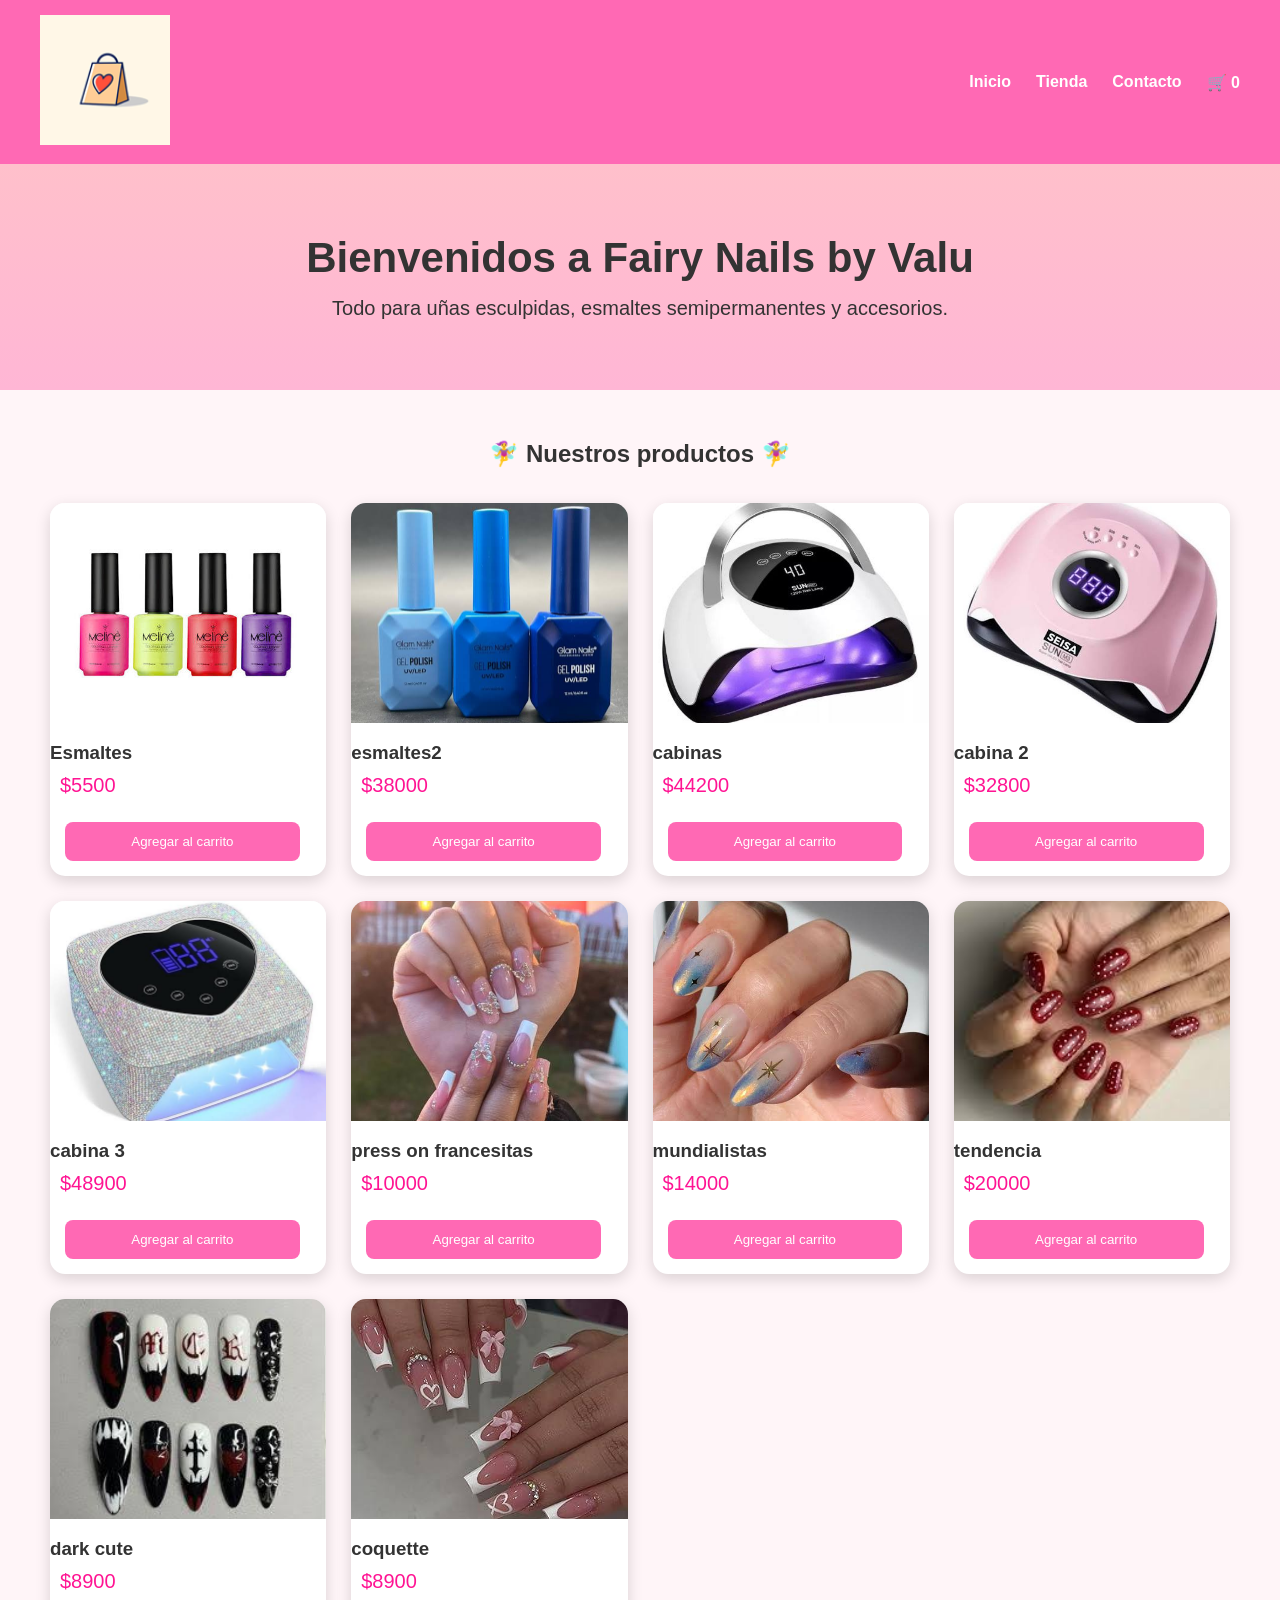
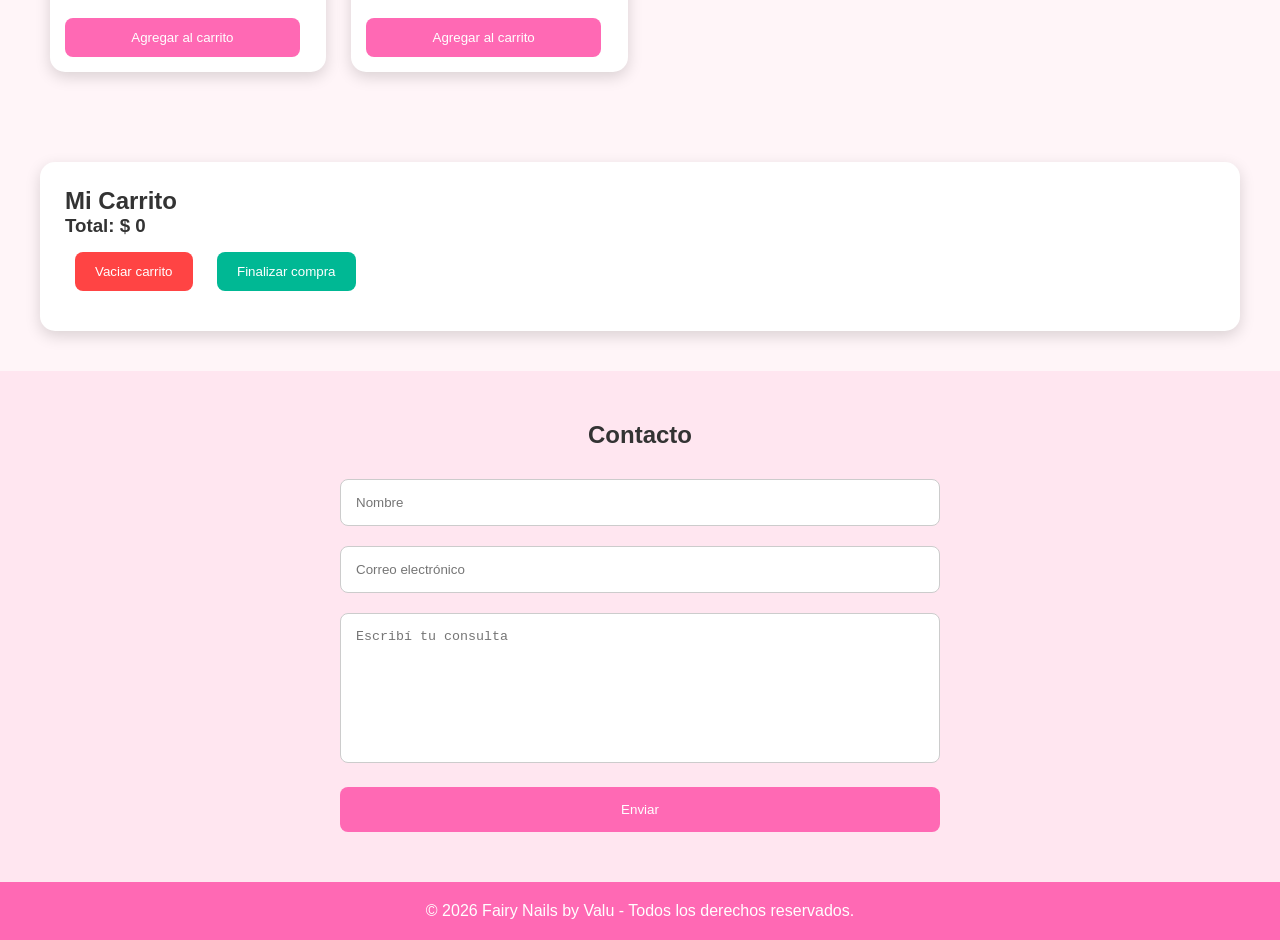
<file: proyecto entrega final/index.html>
<!DOCTYPE html>
<html lang="es">

<head>
    <meta charset="UTF-8">
    <meta name="viewport" content="width=device-width, initial-scale=1.0">
    <link rel="icon" type="image/x-icon" href="img/título.ico">
    <link rel="stylesheet" href="estilo.css">
    <title>Fairy Nails by Valu</title>
</head>

<body>


    <header>
<a href="#">
    <img src="img/logo1.png" alt="Fairy Nails" class="logo">
</a>
        <nav>
            <ul class="navbar">
                <li><a href="#">Inicio</a></li>
                <li><a href="#productos">Tienda</a></li>
                <li><a href="#contacto">Contacto</a></li>
                <li class="carrito">
                    🛒 <span id="cantidad-carrito">0</span>
                </li>
            </ul>
        </nav>

    </header>



    <section class="banner">

        <h1>Bienvenidos a Fairy Nails by Valu</h1>

        <p>
            Todo para uñas esculpidas, esmaltes semipermanentes y accesorios.
        </p>

    </section>


    <section id="productos">

        <h2 class="productos-titulo">
    🧚‍♀️ Nuestros productos 🧚‍♀️
</h2>

        <div id="lista-productos" class="productos">

        </div>

    </section>


    <section id="carrito">

        <h2>Mi Carrito</h2>

        <div id="items-carrito"></div>

        <h3>
            Total: $ <span id="total">0</span>
        </h3>

        <button id="vaciar">
            Vaciar carrito
        </button>

        <button id="comprar">
            Finalizar compra
        </button>

    </section>

    <section id="contacto">

        <h2>Contacto</h2>

        <form action="https://formspree.io/f/mkodbgjg" method="POST">

            <input
                type="text"
                name="nombre"
                placeholder="Nombre"
                required>

            <input
                type="email"
                name="email"
                placeholder="Correo electrónico"
                required>

            <textarea
                name="mensaje"
                placeholder="Escribí tu consulta"
                required></textarea>

            <button type="submit">
                Enviar
            </button>

        </form>

    </section>

    <footer>

        <p>© 2026 Fairy Nails by Valu - Todos los derechos reservados.</p>

    </footer>

    <script src="scripts/scripts.js"></script>

</body>

</html>
</file>
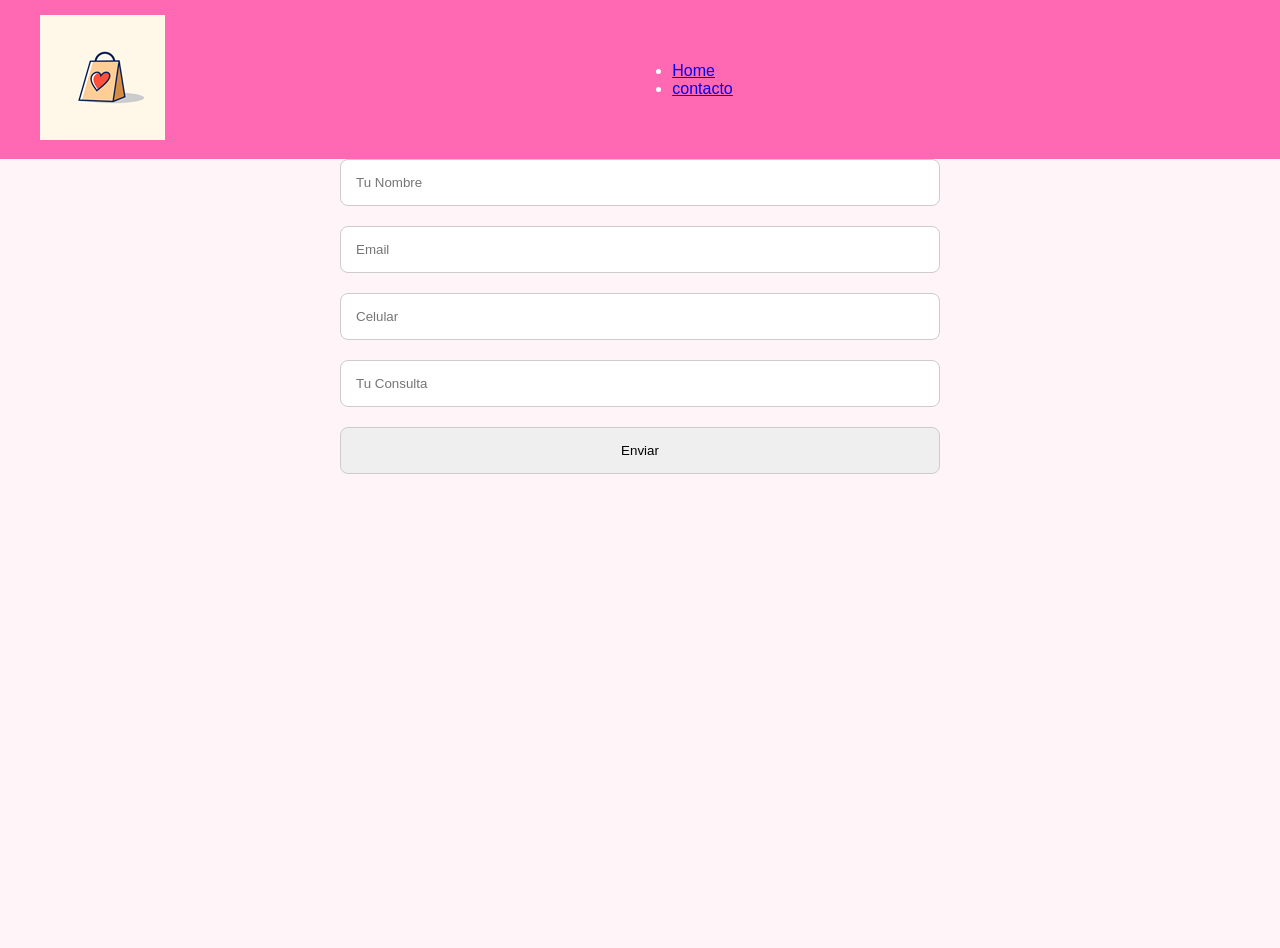
<file: proyecto entrega final/contacto/contacto.html>
<!DOCTYPE html>
<html lang="es">
    <head>
    <meta charset="UTF-8">
    <meta name="viewport" content="width=device-width, initial-scale=1.0">
    <link rel="icon" type="image/x-icon" href="../img/título.ico">
    <link rel="stylesheet" href="../estilo.css">
    <title>Contacto</title>
</head>
<header>
        <a href="../index.html">
            <img src="../img/logo1.png" alt="logo principal">
        </a>
        <div>
            <ul>
                <li><a href="../index.html">Home</a></li>
                <li><a href="contacto/contacto.html">contacto</a></li>
            </ul>
        </div>
        <div>
        
        </div>
    </header>
<body> 
    <form action="" class="introduccion">
        <input type="text id=nombre name=nombre" placeholder="Tu Nombre">
        <input type="email id=nombre name=nombre" placeholder="Email">
        <input type="number id=nombre name=nombre" placeholder="Celular">
        <input type="text id=nombre name=nombre" placeholder="Tu Consulta">
        <input type="button" value="Enviar">


    </form>
    <iframe src="https://www.google.com/maps/embed?pb=!1m18!1m12!1m3!1d3276.520511255253!2d-58.46150592493278!3d-34.7928443675098!2m3!1f0!2f0!3f0!3m2!1i1024!2i768!4f13.1!3m3!1m2!1s0x95bcd2296b15d255%3A0x103aeea6abd0ad2c!2sNueva%20Escocia%201225%2C%20B1838%20Luis%20Guillon%2C%20Provincia%20de%20Buenos%20Aires!5e0!3m2!1ses!2sar!4v1779062637623!5m2!1ses!2sar" width="600" height="450" style="border:0;" allowfullscreen="" loading="lazy" referrerpolicy="no-referrer-when-downgrade"></iframe>

</body>
</html>
</file>
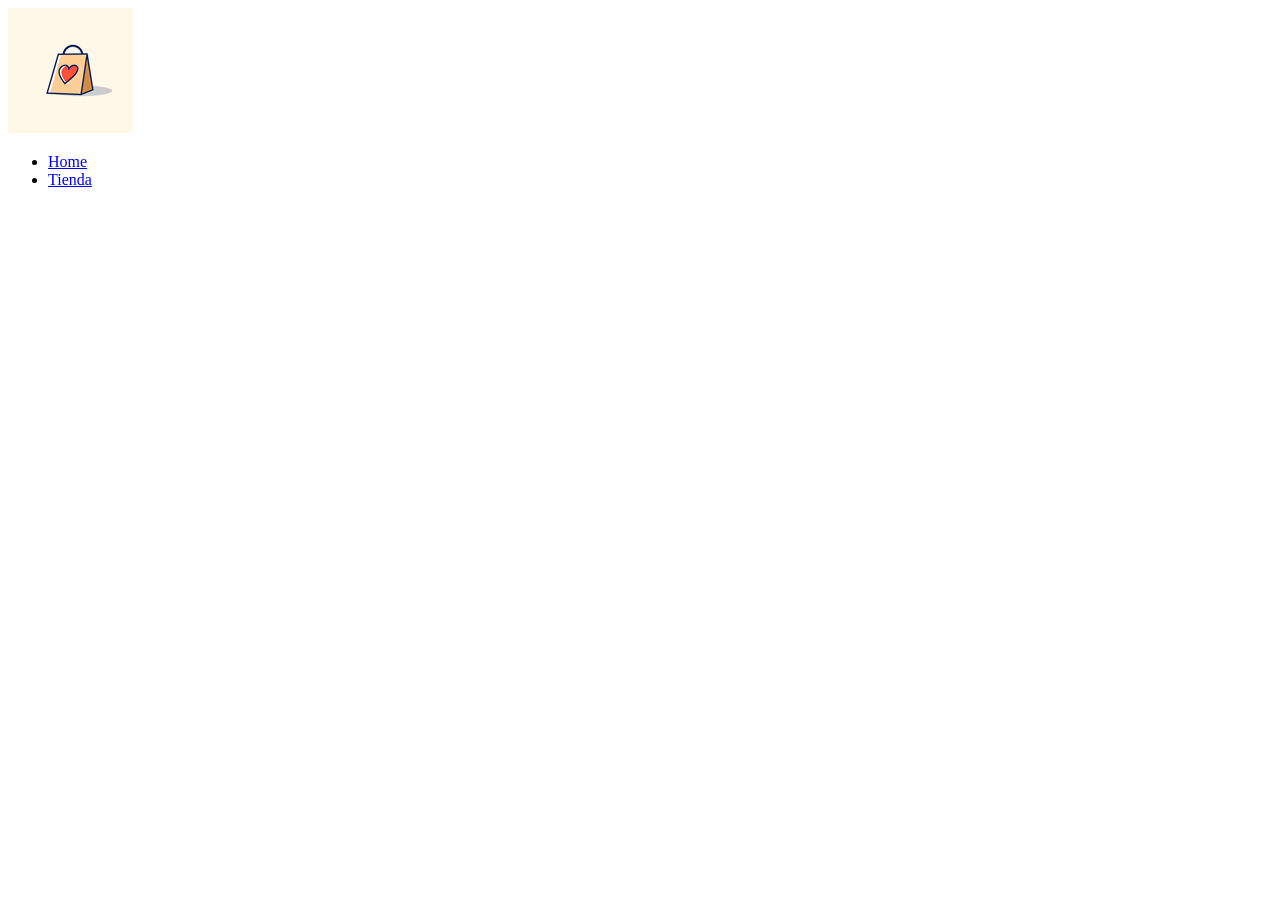
<file: proyecto entrega final/pages/tienda.html>
<!DOCTYPE html>
<html lang="en">
<head>
    <meta charset="UTF-8">
    <meta name="viewport" content="width=device-width, initial-scale=1.0">
    <link rel="icon" type="image/x-icon" href="../img/título.ico">
    <title>Tienda</title>
</head>
<body>
    <header>
        <a href="../index.html">
            <img src="../img/logo1.png" alt="logo principal">
        </a>
        <div>
            <ul>
                <li><a href="../index.html">Home</a></li>
                <li><a href="#">Tienda</a></li>
            </ul>
        </div>  
    </header>
</body>
</html>
</file>
<file: proyecto entrega final/estilo.css>
/* ===== RESET ===== */

*{
    margin:0;
    padding:0;
    box-sizing:border-box;
}

/* ===== BODY ===== */

body{
    font-family:Arial, Helvetica, sans-serif;
    background:#fff5f8;
    color:#333;
}

/* ===== HEADER ===== */

header{
    background:#ff69b4;
    color:white;

    display:flex;
    justify-content:space-between;
    align-items:center;

    padding:15px 40px;

    position:sticky;
    top:0;
    z-index:100;
}

.logo{
    width:130px;
}

/* ===== MENÚ ===== */

.navbar{
    list-style:none;
    display:flex;
    gap:25px;
}

.navbar a{
    color:white;
    text-decoration:none;
    font-weight:bold;
}

.navbar a:hover{
    color:#ffe600;
}

.carrito{
    font-weight:bold;
}

/* ===== BANNER ===== */

.banner{
    background:linear-gradient(#ffc0cb,#ffb6d5);

    padding:70px 20px;

    text-align:center;
}

.banner h1{
    font-size:42px;
    margin-bottom:15px;
}

.banner p{
    font-size:20px;
}

/* ===== PRODUCTOS ===== */

#productos{
    padding:50px;
}

#productos h2{
    text-align:center;
    margin-bottom:35px;
}

.productos{

    display:grid;

    grid-template-columns:repeat(auto-fit,minmax(250px,1fr));

    gap:25px;

}

/* ===== TARJETA ===== */

.producto{

    background:white;

    border-radius:15px;

    overflow:hidden;

    box-shadow:0 5px 15px rgba(0,0,0,.15);

    transition:.3s;

}

.producto:hover{

    transform:translateY(-8px);

}

.producto img{

    width:100%;

    height:220px;

    object-fit:cover;

}

.producto h3{

    margin-top:15px;

}

.producto p{

    margin:10px;

    font-size:20px;

    color:#ff1493;

}

.producto button{

    background:#ff69b4;

    color:white;

    border:none;

    padding:12px;

    margin:15px;

    border-radius:8px;

    cursor:pointer;

    width:85%;

}

.producto button:hover{

    background:#e60073;

}

/* ===== CARRITO ===== */

#carrito{

    background:white;

    margin:40px;

    padding:25px;

    border-radius:15px;

    box-shadow:0 5px 15px rgba(0,0,0,.15);

}

.item-carrito{

    margin:20px 0;

}

.item-carrito button{

    margin:5px;

    padding:8px 12px;

    border:none;

    cursor:pointer;

    border-radius:5px;

    background:#ff69b4;

    color:white;

}

#vaciar,
#comprar{

    padding:12px 20px;

    margin:15px 10px;

    border:none;

    border-radius:8px;

    cursor:pointer;

    color:white;

}

#vaciar{

    background:#ff4444;

}

#comprar{

    background:#00b894;

}

/* ===== CONTACTO ===== */

#contacto{

    padding:50px;

    background:#ffe6f0;

}

#contacto h2{

    text-align:center;

    margin-bottom:30px;

}

form{

    max-width:600px;

    margin:auto;

}

input,
textarea{

    width:100%;

    padding:15px;

    margin-bottom:20px;

    border-radius:8px;

    border:1px solid #ccc;

}

textarea{

    height:150px;

    resize:none;

}

form button{

    width:100%;

    padding:15px;

    background:#ff69b4;

    color:white;

    border:none;

    border-radius:8px;

    cursor:pointer;

}

form button:hover{

    background:#e60073;

}

/* ===== FOOTER ===== */

footer{

    background:#ff69b4;

    color:white;

    text-align:center;

    padding:20px;

}

/* ===== RESPONSIVE ===== */
/* ========================= */
/* TABLETS */

@media(max-width:768px){

header{

    flex-direction:column;

    text-align:center;

}

.navbar{

    flex-direction:column;

    margin-top:20px;

}

.banner h1{

    font-size:30px;

}

#productos{

    padding:20px;

}

#carrito{

    margin:20px;

}

}
@media screen and (max-width: 992px){

    header{
        flex-direction: column;
        padding: 20px;
        gap: 15px;
    }

    .navbar{
        justify-content: center;
        flex-wrap: wrap;
        gap: 15px;
    }

    .productos{
        grid-template-columns: repeat(2,1fr);
    }

    #carrito{
        margin:20px;
    }

}

/* ========================= */
/* CELULARES */
/* ========================= */

@media screen and (max-width:768px){

    header{
        flex-direction:column;
        text-align:center;
    }

    .logo{
        width:110px;
    }

    .navbar{
        flex-direction:column;
        gap:10px;
        width:100%;
    }

    .navbar li{
        width:100%;
    }

    .navbar a{
        display:block;
        padding:10px;
    }

    .banner{
        padding:40px 15px;
    }

    .banner h1{
        font-size:28px;
    }

    .banner p{
        font-size:16px;
    }

    #productos{
        padding:20px;
    }

    .productos{
        grid-template-columns:1fr;
    }

    .producto img{
        height:200px;
    }

    #carrito{
        margin:15px;
        padding:15px;
    }

    #vaciar,
    #comprar{
        width:100%;
        margin:10px 0;
    }

    form{
        width:100%;
    }

    input,
    textarea,
    form button{
        width:100%;
    }

}

/* ========================= */
/* CELULARES PEQUEÑOS */
/* ========================= */

@media screen and (max-width:480px){

    .banner h1{
        font-size:22px;
    }

    .banner p{
        font-size:14px;
    }

    .producto{
        margin:0 auto;
    }

    .producto h3{
        font-size:18px;
    }

    .producto p{
        font-size:18px;
    }

    footer{
        font-size:14px;
        padding:15px;
    }

}
</file>
